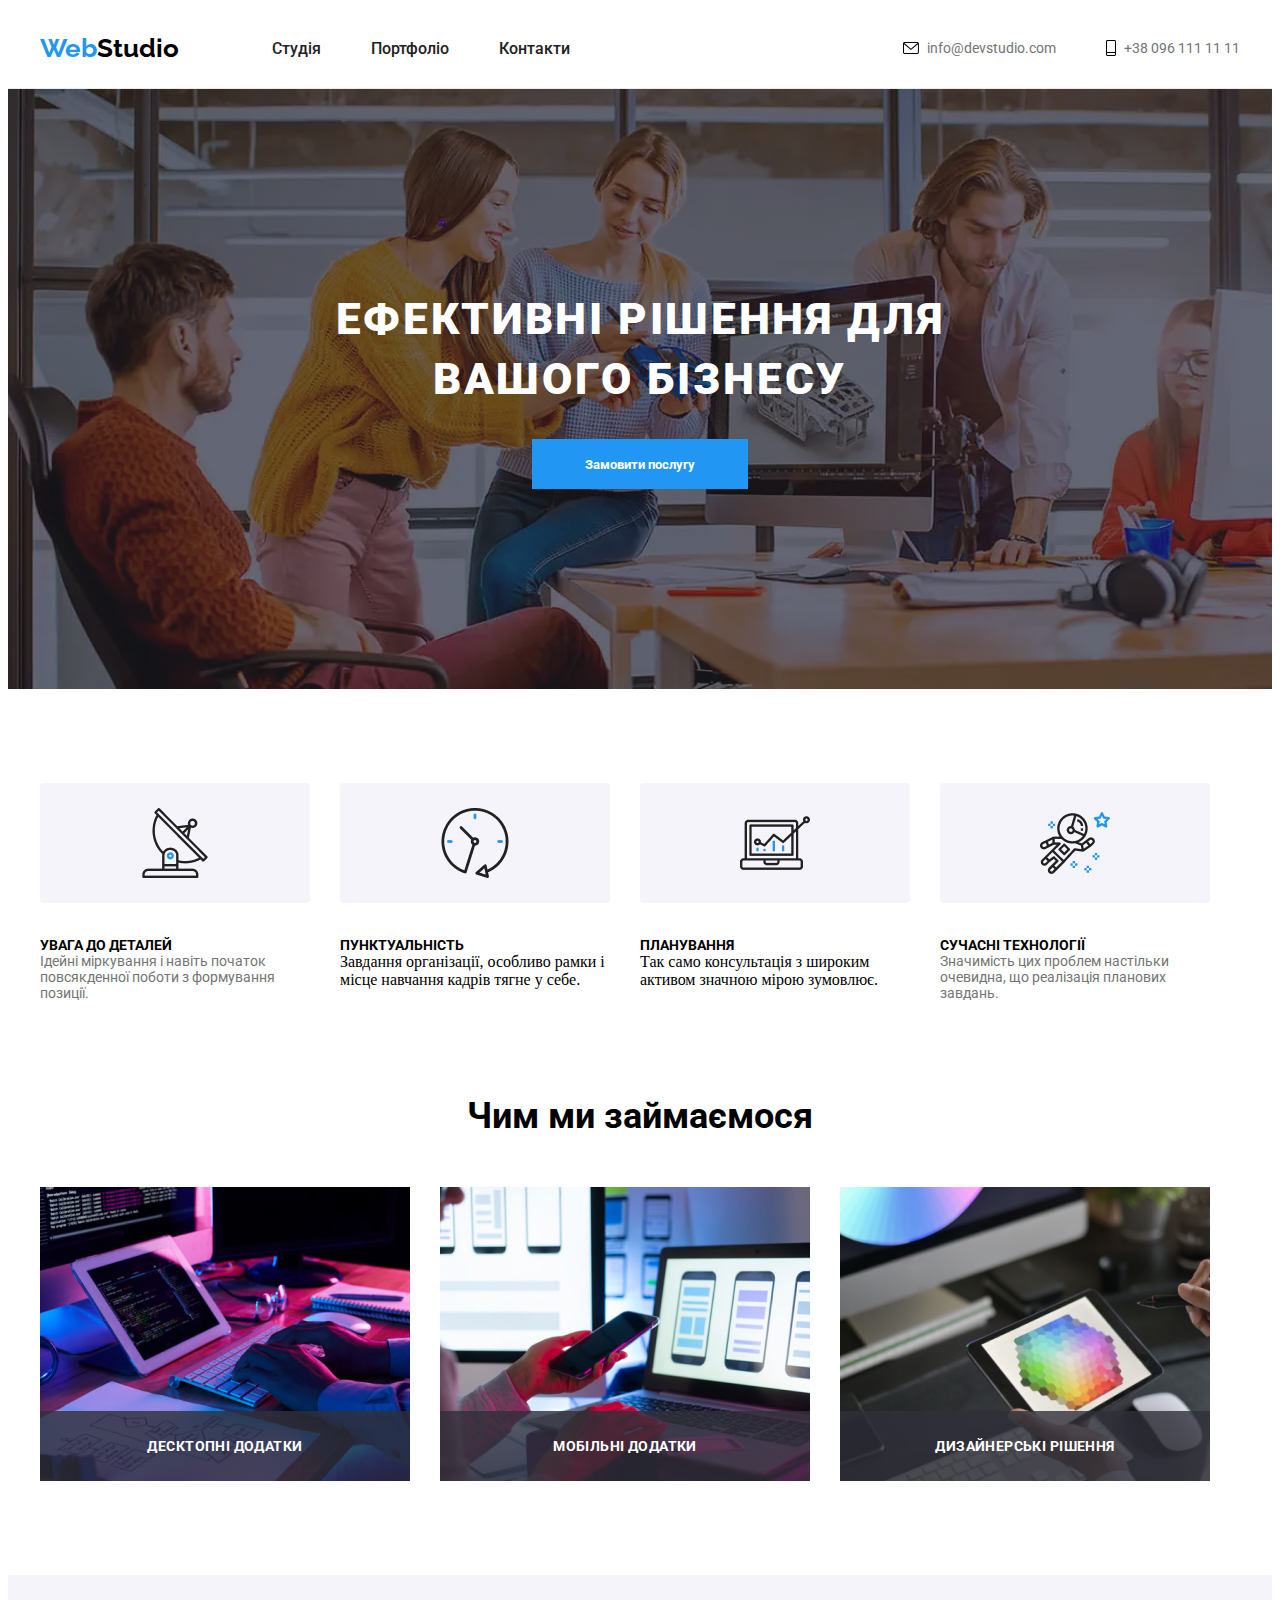
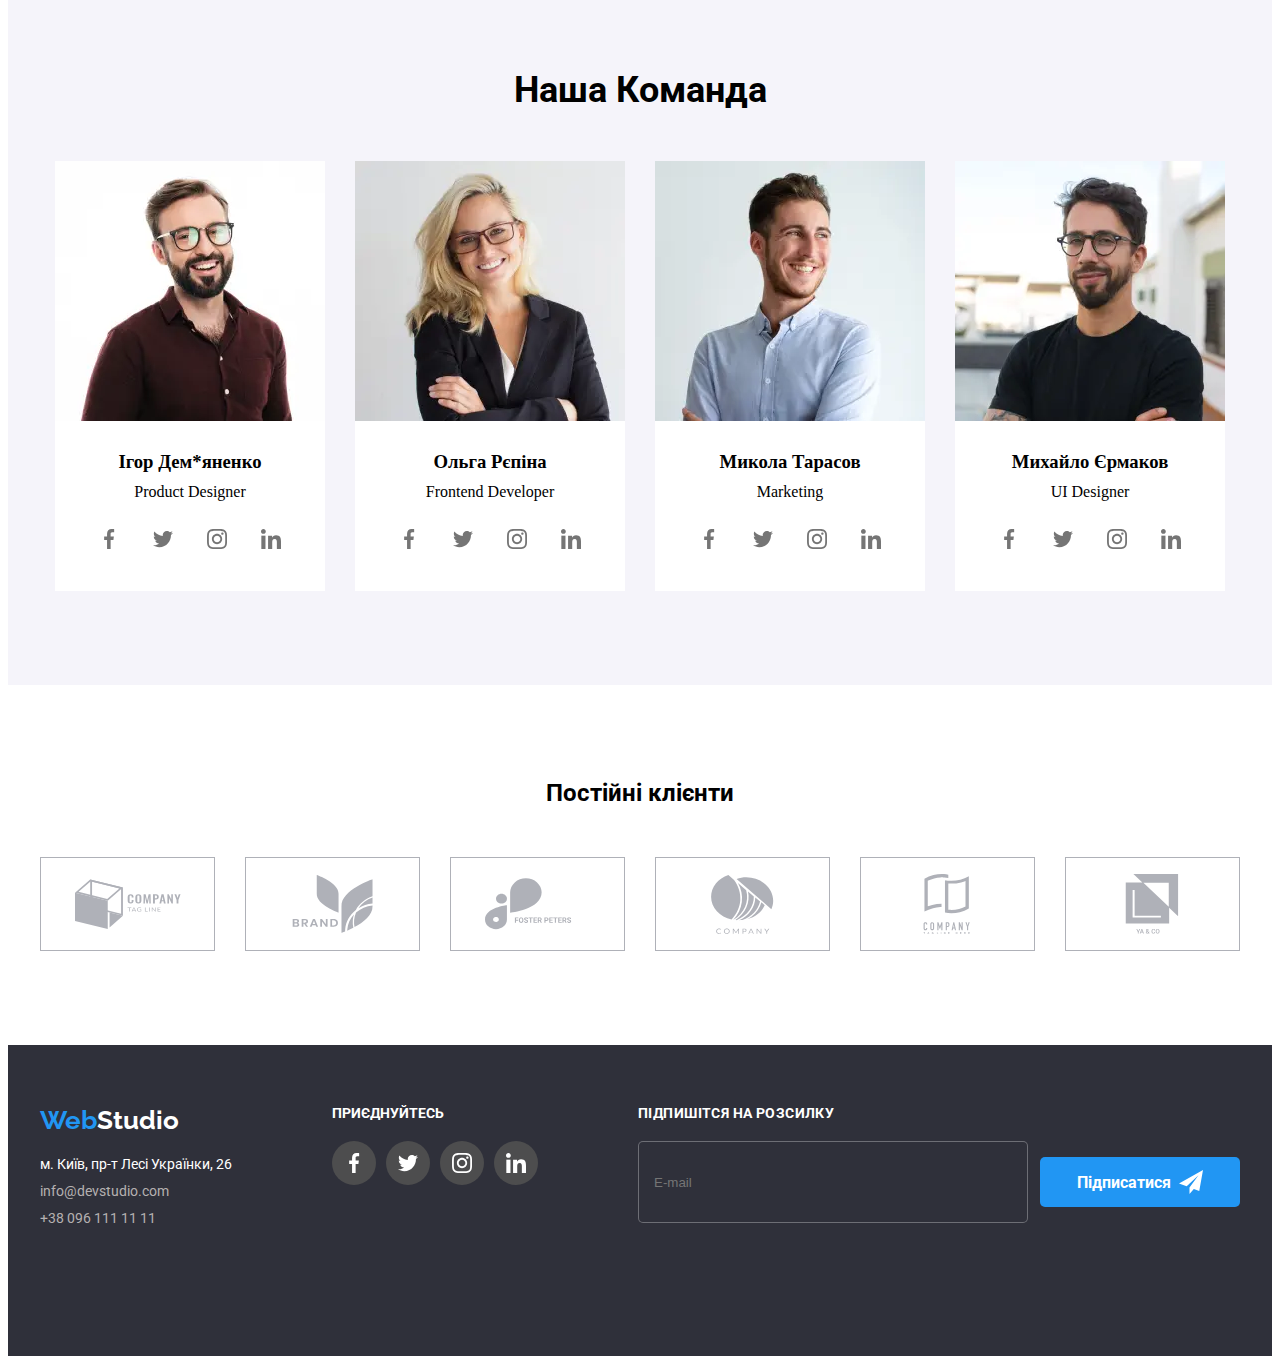
<file: index.html>
<!DOCTYPE html>
<html lang="en">
<head>
    <meta charset="UTF-8">
    <meta name="viewport" content="width=device-width, initial-scale=1.0">
    <title>WebStudio</title>
    <link rel="stylesheet" href=" https://cdnjs.cloudflare.com/ajax/libs/modern-normalize/2.0.0/modern-normalize.min.css " integrity="sha512-4xo8blKMVCiXpTaLzQSLSw3KFOVPWhm/TRtuPVc4WG6kUgjH6J03IBuG7JZPkcWMxJ5huwaBpOpnwYElP/m6wg ==" crossorigin="anonymous" referrerpolicy="no-referrer" />
    <link rel="preconnect" href="https://fonts.googleapis.com">
    <link rel="preconnect" href="https://fonts.gstatic.com" crossorigin>
    <link href="https://fonts.googleapis.com/css2?family=Roboto:wght@400;500&display=swap" rel="stylesheet">
    <link href="https://fonts.googleapis.com/css2?family=Raleway:ital,wght@0,100..900;1,100..900&display=swap" rel="stylesheet">
    <link href="https://fonts.googleapis.com/css2?family=Lato:ital,wght@0,400;0,700;1,300&family=Open+Sans&family=Roboto:wght@400;700&family=Rubik+Bubbles&display=swap" rel="stylesheet">
    <link rel="stylesheet" href="./css/main.min.css">
</head>
<body>
    <header class="header">
        <div class="container header-container">
            <a href="" class="header-logo">Web<span class="header-logo-span">Studio</span></a>
            <nav class="nav">
                <ul class="nav-list">
                    <li class="nav-list-item"><a href="" class="nav-list-link">Студія</a></li>
                    <li class="nav-list-item"><a href="./portfolio.html" class="nav-list-link">Портфоліо</a></li>
                    <li class="nav-list-item"><a href="" class="nav-list-link">Контакти</a></li>
                </ul>
            </nav>
            <ul class="contact-list">
                <li class="contact-list-item"><a href="" class="contact-list-link"><svg width="16" height="12">
                    <use href="./symbol-defs.svg#icon-envelope"></use>
                </svg> info@devstudio.com</a></li>
                <li class="contact-list-item"><a href="" class="contact-list-link"><svg width="10" height="16">
                    <use href="./symbol-defs.svg#icon-tel"></use>
                </svg> +38 096 111 11 11</a></li>
            </ul>
            <button class="mob-menu-open-btn" type="button">
                <svg width="40" height="40">
                    <use href="./symbol-defs.svg#icon-mob-menu"></use>
                </svg>
            </button>
        </div>
        <div class="mob-menu is-hidden">
            <div class="mob-menu-container">
                <div class="mob-menu-top">
                    <button class="mob-menu-close-btn">
                        <svg class="mob-menu-close-icon" width="18" height="18">
                            <use href="./symbol-defs.svg#icon-mob-menu-close"></use>
                        </svg>
                    </button>
                    <nav class="mob-menu-nav">
                        <ul class="mob-menu-nav-list">
                            <li class="mob-menu-nav-list-item">
                                <a class="mob-menu-nav-list-link" href="">Студія</a>
                            </li>
                            <li class="mob-menu-nav-list-item">
                                <a class="mob-menu-nav-list-link" href="">Портфоліо</a>
                            </li>
                            <li class="mob-menu-nav-list-item">
                                <a class="mob-menu-nav-list-link" href="">Контакти</a>
                            </li>
                        </ul>
                    </nav>
                    <div class="mob-menu-bottom">
                        <ul class="mob-menu-contact-list">
                            <li class="mob-menu-contact-list-item">
                                <a class="mob-menu-contact-list-link-tel" href="">+38 096 111 11 11</a>
                            </li>
                            <li class="mob-menu-contact-list-item">
                                <a class="mob-menu-contact-list-link-mail" href="">info@devstudio.com</a>
                            </li>
                        </ul>
                        <ul class="mob-menu-social-list">
                            <li class="mob-menu-social-list-item">
                                <a class="mob-menu-social-list-link" href="">Instagram</a>
                            </li>
                            <li class="mob-menu-social-list-item">
                                <a class="mob-menu-social-list-link" href="">Twitter</a>
                            </li>
                            <li class="mob-menu-social-list-item">
                                <a class="mob-menu-social-list-link" href="">Facebook</a>
                            </li>
                            <li class="mob-menu-social-list-item">
                                <a class="mob-menu-social-list-link" href="">Linkedin</a>
                            </li>
                        </ul>
                    </div>
                </div>
            </div>
        </div>
    </header>
    <section class="hero">
        <div class="container">
            <h1 class="hero-title">Ефективні рішення для вашого бізнесу</h1>
            <button class="hero-btn" data-modal-open>Замовити послугу</button>
        </div>
    </section>
    <section class="features">
        <div class="container">
            <ul class="features-list">
                <li class="features-list-item">
                    <h3 class="features-list-title">УВАГА ДО ДЕТАЛЕЙ</h3>
                    <p class="features-list-text">Ідейні міркування і навіть початок
                        повсякденної поботи з формування
                        позиції.
                    </p>
                </li>
                <li class="features-list-item">
                    <h3 class="features-list-title">ПУНКТУАЛЬНІСТЬ</h3>
                    <p>Завдання організації, особливо рамки 
                        і місце навчання кадрів тягне у себе.
                    </p>
                </li>
                <li class="features-list-item">
                    <h3 class="features-list-title">ПЛАНУВАННЯ</h3>
                    <p>Так само консультація з широким 
                        активом значною мірою зумовлює.
                    </p>
                </li>
                <li class="features-list-item">
                    <h3 class="features-list-title">СУЧАСНІ ТЕХНОЛОГІЇ</h3>
                    <p class="features-list-text">
                        Значимість цих проблем настільки
                        очевидна, що реалізація планових завдань.
                    </p>
                </li>
            </ul>
        </div>
    </section>
    <section class="work">
        <div class="container">
            <h2 class="work-title">Чим ми займаємося</h2>
            <ul class="work-list">
                <li class="work-list-item">
                    <div class="work-list-img-wrap">
                        <img src="./images/box 1.jpg" alt="">
                        <p class="work-list-text">Десктопні додатки</p>
                    </div>
                </li>
                <li class="work-list-item">
                    <div class="work-list-img-wrap">
                        <img src="./images/box 2.png" alt="">
                        <p class="work-list-text">Мобільні додатки</p>
                    </div>
                </li>
                <li class="work-list-item">
                    <div class="work-list-img-wrap">
                        <img src="./images/box 3.png" alt="">
                        <p class="work-list-text">Дизайнерські рішення</p>
                    </div>
                </li>
            </ul>
        </div>
    </section>
    <section class="team"> 
        <div class="container">
            <h2 class="team-title">Наша Команда</h2>
            <ul class="team-list">
                <li class="team-list-item">
                    <picture>
                        <source
                        media="(min-width:1200px)"
                        srcset="./images/ihor_1x-desc.webp 1x,  ./images/ihor_2x-desc.webp 2x"
                        type="image/webp"
                        >
                        <source
                        media="(min-width:1200px)"
                        srcset="./images/ihor-1x-desc.jpg 1x, ./images/ihor-2x-desc.jpg 2x"
                        type="image/jpeg"
                        >
                        <source
                        media="(min-width:768px)"
                        srcset="./images/ihor_1x-tab.webp 1x, ./images/ihor_2x-tab.webp 2x"
                        type="image/webp"
                        >
                        <source
                        media="(min-width:768px)"
                        srcset="./images/ihor_1x-tab.jpg 1x, ./images/ihor_2x-tab.jpg 2x"
                        type="image/jpeg"
                      >
                      <source
                      media="(max-width:767px)"
                      srcset="./images/ihor_1x-mob.webp 1x, ./images/ihor_2x-mob.webp 2x"
                      type="image/webp"
                     >
                     <source
                     media="(max-width:767px)"
                     srcset="./images/ihor_1x-mob.jpg 1x, ./images/ihor_2x-mob.jpg 2x"
                     type="image/jpeg"
                     >
                     <img src="./images/Igor.jpg" alt="Igor">
                    </picture>
                    <h3 class="team-list-title">Ігор Дем*яненко</h3>
                    <p class="team-list-text">Product Designer</p>
                    <ul class="social-list">
                        <li class="social-list-item">
                            <a class="social-list-link" href="">
                                <svg class="social-list-icon" width="20" height="20">
                                    <use href="./symbol-defs.svg#icon-facebook"></use>
                                </svg>
                            </a>
                        </li>
                        <li class="social-list-item">
                            <a class="social-list-link" href="">
                                <svg class="social-list-icon" width="20" height="20">
                                    <use href="./symbol-defs.svg#icon-twitter"></use>
                                </svg>
                            </a>
                        </li>
                        <li class="social-list-item">
                            <a class="social-list-link" href="">
                                <svg class="social-list-icon" width="20" height="20">
                                    <use href="./symbol-defs.svg#icon-instagram"></use>
                                </svg>
                            </a>
                        </li>
                        <li class="social-list-item">
                            <a class="social-list-link" href="">
                                <svg class="social-list-icon" width="20" height="20">
                                    <use href="./symbol-defs.svg#icon-linkedin"></use>
                                </svg>
                            </a>
                        </li>
                    </ul>
                </li>
                <li class="team-list-item">
                    <picture>
                        <source
                        media="(min-width:1200px)"
                        srcset="./images/olga-1x-desc.webp 1x,  ./images/olga-2x-desc.webp 2x"
                        type="image/webp"
                        >
                        <source
                        media="(min-width:1200px)"
                        srcset="./images/olga-1x-desc.jpg 1x, ./images/olga-2x-desc.jpg 2x"
                        type="image/jpeg"
                        >
                        <source
                        media="(min-width:768px)"
                        srcset="./images/olga-1x-tab.webp 1x, ./images/olga-2x-tab.webp 2x"
                        type="image/webp"
                        >
                        <source
                        media="(min-width:768px)"
                        srcset="./images/olga-1x-tab.jpg 1x, ./images/olga-2x-tab.jpg 2x"
                        type="image/jpeg"
                      >
                      <source
                      media="(max-width:767px)"
                      srcset="./images/olga-1x-mob.webp 1x, ./images/olga-2x-mob.webp 2x"
                      type="image/webp"
                     >
                     <source
                     media="(max-width:767px)"
                     srcset="./images/olga-1x-mob.jpg 1x, ./images/olga-2x-mob.jpg 2x"
                     type="image/jpeg"
                     >
                    <img src="./images/Olga.jpg" alt="Olga">
                    <h3 class="team-list-title">Ольга Рєпіна</h3>
                    <p class="team-list-text">Frontend Developer</p>
                    <ul class="social-list">
                        <li class="social-list-item">
                            <a class="social-list-link" href="">
                                <svg class="social-list-icon" width="20" height="20">
                                    <use href="./symbol-defs.svg#icon-facebook"></use>
                                </svg>
                            </a>
                        </li>
                        <li class="social-list-item">
                            <a class="social-list-link" href="">
                                <svg class="social-list-icon" width="20" height="20">
                                    <use href="./symbol-defs.svg#icon-twitter"></use>
                                </svg>
                            </a>
                        </li>
                        <li class="social-list-item">
                            <a class="social-list-link" href="">
                                <svg class="social-list-icon" width="20" height="20">
                                    <use href="./symbol-defs.svg#icon-instagram"></use>
                                </svg>
                            </a>
                        </li>
                        <li class="social-list-item">
                            <a class="social-list-link" href="">
                                <svg class="social-list-icon" width="20" height="20">
                                    <use href="./symbol-defs.svg#icon-linkedin"></use>
                                </svg>
                            </a>
                        </li>
                    </ul>
                </li>
                <li class="team-list-item">
                    <picture>
                        <source
                        media="(min-width:1200px)"
                        srcset="./images/mykola-1x-desc.webp 1x,  ./images/mykola-2x-desc.webp 2x"
                        type="image/webp"
                        >
                        <source
                        media="(min-width:1200px)"
                        srcset="./images/mykola-1x-desc.jpg 1x, ./images/mykola-2x-desc.jpg 2x"
                        type="image/jpeg"
                        >
                        <source
                        media="(min-width:768px)"
                        srcset="./images/mykola-1x-tab.webp 1x, ./images/mykola-2x-tab.webp 2x"
                        type="image/webp"
                        >
                        <source
                        media="(min-width:768px)"
                        srcset="./images/mykola-1x-tab.jpg 1x, ./images/mykola-2x-tab.jpg 2x"
                        type="image/jpeg"
                      >
                      <source
                      media="(max-width:767px)"
                      srcset="./images/mykola-1x-mob.webp 1x, ./images/mykola-2x-mob.webp 2x"
                      type="image/webp"
                     >
                     <source
                     media="(max-width:767px)"
                     srcset="./images/mykola-1x-mob.jpg 1x, ./images/mykola-2x-mob.jpg 2x"
                     type="image/jpeg"
                     >
                    <img src="./images/Mykola.jpg" alt="Mykola">
                    <h3 class="team-list-title">Микола Тарасов</h3>
                    <p class="team-list-text">Marketing</p>
                    <ul class="social-list">
                        <li class="social-list-item">
                            <a class="social-list-link" href="">
                                <svg class="social-list-icon" width="20" height="20">
                                    <use href="./symbol-defs.svg#icon-facebook"></use>
                                </svg>
                            </a>
                        </li>
                        <li class="social-list-item">
                            <a class="social-list-link" href="">
                                <svg class="social-list-icon" width="20" height="20">
                                    <use href="./symbol-defs.svg#icon-twitter"></use>
                                </svg>
                            </a>
                        </li>
                        <li class="social-list-item">
                            <a class="social-list-link" href="">
                                <svg class="social-list-icon" width="20" height="20">
                                    <use href="./symbol-defs.svg#icon-instagram"></use>
                                </svg>
                            </a>
                        </li>
                        <li class="social-list-item">
                            <a class="social-list-link" href="">
                                <svg class="social-list-icon" width="20" height="20">
                                    <use href="./symbol-defs.svg#icon-linkedin"></use>
                                </svg>
                            </a>
                        </li>
                    </ul>
                </li>
                <li class="team-list-item">
                    <picture>
                        <source
                        media="(min-width:1200px)"
                        srcset="./images/myhaylo-1x-desc.webp 1x,  ./images/myhaylo-2x-desc.webp 2x"
                        type="image/webp"
                        >
                        <source
                        media="(min-width:1200px)"
                        srcset="./images/myhaylo-1x-desc.jpg 1x, ./images/myhaylo-2x-desc.jpg 2x"
                        type="image/jpeg"
                        >
                        <source
                        media="(min-width:768px)"
                        srcset="./images/myhaylo-1x-tab.webp 1x, ./images/myhaylo-2x-tab.webp 2x"
                        type="image/webp"
                        >
                        <source
                        media="(min-width:768px)"
                        srcset="./images/myhaylo-1x-tab.jpg 1x, ./images/myhaylo-2x-tab.jpg 2x"
                        type="image/jpeg"
                      >
                      <source
                      media="(max-width:767px)"
                      srcset="./images/myhaylo-1x-mob.webp 1x, ./images/myhaylo-2x-mob.webp 2x"
                      type="image/webp"
                     >
                     <source
                     media="(max-width:767px)"
                     srcset="./images/myhaylo-1x-mob.jpg 1x, ./images/myhaylo-2x-mob.jpg 2x"
                     type="image/jpeg"
                     >
                    <img src="./images/Myhaylo.jpg" alt="Myhaylo">
                    <h3 class="team-list-title">Михайло Єрмаков</h3>
                    <p class="team-list-text">UI Designer</p>
                    <ul class="social-list">
                        <li class="social-list-item">
                            <a class="social-list-link" href="">
                                <svg class="social-list-icon" width="20" height="20">
                                    <use href="./symbol-defs.svg#icon-facebook"></use>
                                </svg>
                            </a>
                        </li>
                        <li class="social-list-item">
                            <a class="social-list-link" href="">
                                <svg class="social-list-icon" width="20" height="20">
                                    <use href="./symbol-defs.svg#icon-twitter"></use>
                                </svg>
                            </a>
                        </li>
                        <li class="social-list-item">
                            <a class="social-list-link" href="">
                                <svg class="social-list-icon" width="20" height="20">
                                    <use href="./symbol-defs.svg#icon-instagram"></use>
                                </svg>
                            </a>
                        </li>
                        <li class="social-list-item">
                            <a class="social-list-link" href="">
                                <svg class="social-list-icon" width="20" height="20">
                                    <use href="./symbol-defs.svg#icon-linkedin"></use>
                                </svg>
                            </a>
                        </li>
                    </ul>
                </li>
            </ul>
        </div>
    </section>
    <section class="clients">
        <div class="container">
            <h2 class="clients-title">Постійні клієнти</h2>
            <ul class="clients-list">
                <li class="clients-list-item">
                    <a class="clients-list-link" href="">
                        <svg class="clients-list-icon" width="106" height="60">
                            <use href="./symbol-defs.svg#icon-group"></use>
                        </svg>
                    </a>
                </li>
                <li class="clients-list-item">
                    <a class="clients-list-link" href="">
                        <svg class="clients-list-icon" width="106" height="60">
                            <use href="./symbol-defs.svg#icon-group-1"></use>
                        </svg>
                    </a>
                </li>
                <li class="clients-list-item">
                    <a class="clients-list-link" href="">
                        <svg class="clients-list-icon" width="106" height="60">
                            <use href="./symbol-defs.svg#icon-group-2"></use>
                        </svg>
                    </a>
                </li>
                <li class="clients-list-item">
                    <a class="clients-list-link" href="">
                        <svg class="clients-list-icon" width="106" height="60">
                            <use href="./symbol-defs.svg#icon-group-3"></use>
                        </svg>
                    </a>
                </li>
                <li class="clients-list-item">
                    <a class="clients-list-link" href="">
                        <svg class="clients-list-icon" width="106" height="60">
                            <use href="./symbol-defs.svg#icon-group-4"></use>
                        </svg>
                    </a>
                </li>
                <li class="clients-list-item">
                    <a class="clients-list-link" href="">
                        <svg class="clients-list-icon" width="106" height="60">
                            <use href="./symbol-defs.svg#icon-group-5"></use>
                        </svg>
                    </a>
                </li>
            </ul>
        </div>
    </section>
    <footer class="footer">
        <div class="container footer-container">
            <div class="address-container">
                <a href="" class="footer-logo">Web<span class="footer-logo-span">Studio</span></a>
                <address class="address">
                <ul class="address-list">
                <li class="address-list-item"><a href="" class="address-list-link location-link">м. Київ, пр-т Лесі Українки, 26</a></li>
                <li class="address-list-item"><a href="" class="address-list-link">info@devstudio.com</a></li>
                <li class="address-list-item"><a href="" class="address-list-link">+38 096 111 11 11</a></li>
                </ul>
                </address>
            </div>
            <div class="social-container">
                <p class="social-title">Приєднуйтесь</p>
                <ul class="social-list footer-social-list">
                    <li class="social-list-item">
                        <a class="social-list-link footer-social-link" href="">
                            <svg class="social-list-icon" width="20" height="20">
                                <use href="./symbol-defs.svg#icon-facebook"></use>
                            </svg>
                        </a>
                    </li>
                    <li class="social-list-item">
                        <a class="social-list-link footer-social-link" href="">
                            <svg class="social-list-icon" width="20" height="20">
                                <use href="./symbol-defs.svg#icon-twitter"></use>
                            </svg>
                        </a>
                    </li>
                    <li class="social-list-item">
                        <a class="social-list-link footer-social-link" href="">
                            <svg class="social-list-icon" width="20" height="20">
                                <use href="./symbol-defs.svg#icon-instagram"></use>
                            </svg>
                        </a>
                    </li>
                    <li class="social-list-item">
                        <a class="social-list-link footer-social-link" href="">
                            <svg class="social-list-icon" width="20" height="20">
                                <use href="./symbol-defs.svg#icon-linkedin"></use>
                            </svg>
                        </a>
                    </li>
                </ul>
            </div>
            <div class="form-container">
                <p class="footer-form-title">Підпишітся на розсилку</p>
                <form class="footer-form" action="">
                    <input class="footer-form-input" name="E-mail" id="" placeholder="E-mail"></input>
                    <button class="footer-form-btn" type="button">Підписатися
                        <svg class="footer-form-icon" width="24" height="24">
                            <use href="./symbol-defs.svg#icon-send"></use>
                        </svg>
                    </button>
                </form>
            </div>
        </div>
    </footer>
    <div class="backdrop is-hidden" data-modal>
        <div class="modal">
            <button class="close-btn" data-modal-close>
                <svg class="modal-close-icon" width="11" height="11">
                    <use href="./symbol-defs.svg#icon-close-modal"></use>
                </svg>
            </button>
            <h2 class="modal-title">Залиште нам свої дані, ми вам передзвонимо</h2>
            <form class="form-modal" action="">
                <label class="form-modal-label" for="">
                    <p class="label-title">Ім’я</p>
                    <span class="label-span">
                        <input class="label-input" type="text">
                        <svg class="label-icon" width="18" height="18">
                            <use href="./symbol-defs.svg#icon-modal-contact"></use>
                        </svg>
                    </span>
                </label>
                <label class="form-modal-label" for="">
                    <p class="label-title">Телефон</p>
                    <span class="label-span">
                        <input class="label-input" type="text">
                        <svg class="label-icon" width="18" height="18">
                            <use href="./symbol-defs.svg#icon-modal-phone"></use>
                        </svg>
                    </span>
                </label>
                <label class="form-modal-label" for="">
                    <p class="label-title">Пошта</p>
                    <span class="label-span">
                        <input class="label-input" type="text">
                        <svg class="label-icon" width="18" height="18">
                            <use href="./symbol-defs.svg#icon-modal-mail"></use>
                        </svg>
                    </span>
                </label>
                <label class="form-modal-label comment-label" for="">
                    <p class="label-title">Коментар</p>
                    <textarea class="label-textarea" name="" id="">Введіть текст</textarea>
                </label>
            </form>
            <div class="checkbox">
                <input type="checkbox">
                <p class="checkbox-text">Погоджуюся з розсилкою та приймаю <a class="checkbox-span" href="">Умови договору</a></p>
            </div>
            <button class="btn">Відправити</button>
        </div>
    </div>
    <script src="./modal.js"></script>
    <script src="./menu.js"></script>
</body>
</html>
</file>
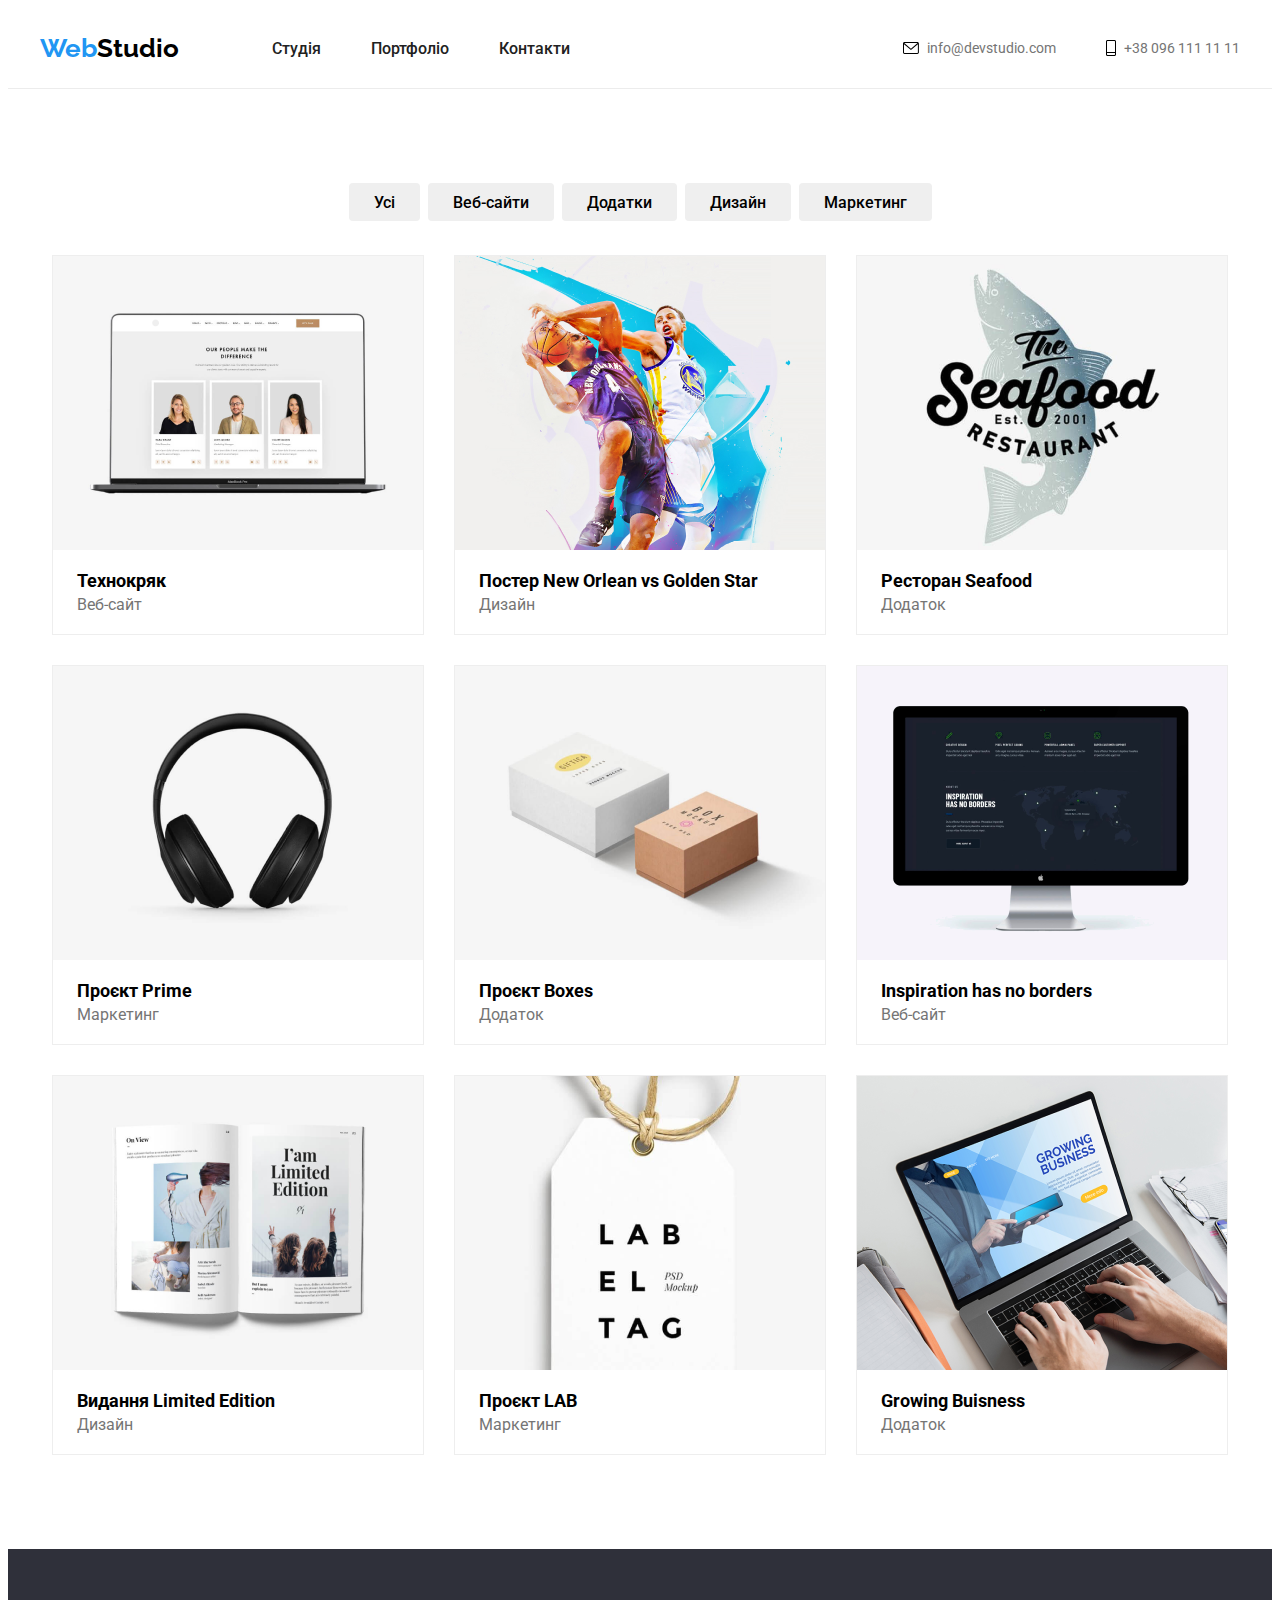
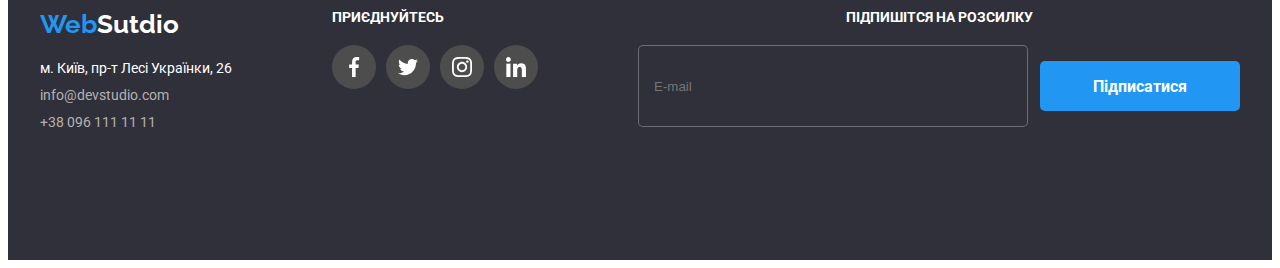
<file: portfolio.html>
<!DOCTYPE html>
<html lang="en">
<head>
    <meta charset="UTF-8">
    <meta name="viewport" content="width=device-width, initial-scale=1.0">
    <title>Portfolio - WebStudio</title>
    <link rel="preconnect" href="https://fonts.googleapis.com">
    <link rel="preconnect" href="https://fonts.gstatic.com" crossorigin>
    <link href="https://fonts.googleapis.com/css2?family=Roboto:wght@400;500&display=swap" rel="stylesheet">
    <link href="https://fonts.googleapis.com/css2?family=Raleway:ital,wght@0,100..900;1,100..900&display=swap" rel="stylesheet">
    <link href="https://fonts.googleapis.com/css2?family=Lato:ital,wght@0,400;0,700;1,300&family=Open+Sans&family=Roboto:wght@400;700&family=Rubik+Bubbles&display=swap" rel="stylesheet">
    <link rel="stylesheet" href=" https://cdnjs.cloudflare.com/ajax/libs/modern-normalize/2.0.0/modern-normalize.min.css " integrity="sha512-4xo8blKMVCiXpTaLzQSLSw3KFOVPWhm/TRtuPVc4WG6kUgjH6J03IBuG7JZPkcWMxJ5huwaBpOpnwYElP/m6wg ==" crossorigin="anonymous" referrerpolicy="no-referrer" />
    <link rel="stylesheet" href="./css/main.min.css">
</head>
<body>
    <body>
        <header class="header">
            <div class="container header-container">
                <a href="./index.html" class="header-logo">Web<span class="header-logo-span">Studio</span></a>
                <nav class="nav">
                    <ul class="nav-list">
                        <li class="nav-list-item"><a href="./index.html" class="nav-list-link">Студія</a></li>
                        <li class="nav-list-item"><a href="./portfolio.html" class="nav-list-link">Портфоліо</a></li>
                        <li class="nav-list-item"><a href="" class="nav-list-link">Контакти</a></li>
                    </ul>
                </nav>
                <ul class="contact-list">
                    <li class="contact-list-item"><a href="" class="contact-list-link"><svg width="16" height="12">
                        <use href="./symbol-defs.svg#icon-envelope"></use>
                    </svg> info@devstudio.com</a></li>
                    <li class="contact-list-item"><a href="" class="contact-list-link"><svg width="10" height="16">
                        <use href="./symbol-defs.svg#icon-tel"></use>
                    </svg> +38 096 111 11 11</a></li>
                </ul>
            </div>
        </header>
    <main>
        <section class="portfolio">
            <div class="container">
                <ul class="filter-list">
                    <li class="filter-list-item"><button class="filter-list-btn">Усі</button></li>
                    <li class="filter-list-item"><button class="filter-list-btn">Веб-сайти</button></li>
                    <li class="filter-list-item"><button class="filter-list-btn">Додатки</button></li>
                    <li class="filter-list-item"><button class="filter-list-btn">Дизайн</button></li>
                    <li class="filter-list-item"><button class="filter-list-btn">Маркетинг</button></li>
                </ul>
                <ul class="portfolio-list">
                    <li class="portfolio-list-item">
                        <a class="portfolio-list-link" href="">
                            <div class="portfolio-overlay">
                                <img src="images/img.png" alt="">
                                <p class="portfolio-overlay-text">Ресурс пропонує комплексні пропозиції з різним рівнем функціоналу та сервісів. Все це дозволить відвідувачу отримати вичерпні відомості про компанію чи приватну особу.</p>
                             </div>
                             <div class="portfolio-list-text-wrap">
                                <h3 class="portfolio-list-title">Технокряк</h3>
                                <p class="portfolio-list-text">Веб-сайт</p>
                             </div>
                        </a>
                    </li>
                    <li class="portfolio-list-item">
                       <a class="portfolio-list-link" href="">
                        <div class="portfolio-overlay">
                            <img src="./images/img (1).png" alt="">
                            <p class="portfolio-overlay-text">Ресурс пропонує комплексні пропозиції з різним рівнем функціоналу та сервісів. Все це дозволить відвідувачу отримати вичерпні відомості про компанію чи приватну особу.</p>
                        </div>
                       <div class="portfolio-list-text-wrap">
                            <h3 class="portfolio-list-title">Постер New Orlean vs Golden Star</h3>
                            <p class="portfolio-list-text">Дизайн</p>
                       </div>
                       </a>
                    </li>
                    <li class="portfolio-list-item">
                        <a class="portfolio-list-link" href="">
                            <div class="portfolio-overlay">
                                <img src="./images/img (2).png" alt="">
                                <p class="portfolio-overlay-text">Ресурс пропонує комплексні пропозиції з різним рівнем функціоналу та сервісів. Все це дозволить відвідувачу отримати вичерпні відомості про компанію чи приватну особу.</p>
                            </div>
                            <div class="portfolio-list-text-wrap">
                                <h3 class="portfolio-list-title">Ресторан Seafood</h3>
                                <p class="portfolio-list-text">Додаток</p>
                            </div>
                        </a>    
                    </li>
                    <li class="portfolio-list-item">
                        <a class="portfolio-list-link" href="">
                            <div class="portfolio-overlay">
                                <img src="./images/img (3).png" alt="">
                                <p class="portfolio-overlay-text">Ресурс пропонує комплексні пропозиції з різним рівнем функціоналу та сервісів. Все це дозволить відвідувачу отримати вичерпні відомості про компанію чи приватну особу.</p>
                            </div>
                            <div class="portfolio-list-text-wrap">
                                <h3 class="portfolio-list-title">Проєкт Prime</h3>
                                <p class="portfolio-list-text">Маркетинг</p>
                            </div>
                        </a>
                    </li>
                    <li class="portfolio-list-item">
                        <a class="portfolio-list-link" href="">
                            <div class="portfolio-overlay">
                                <img src="./images/img (4).png" alt="">
                                <p class="portfolio-overlay-text">Ресурс пропонує комплексні пропозиції з різним рівнем функціоналу та сервісів. Все це дозволить відвідувачу отримати вичерпні відомості про компанію чи приватну особу.</p>
                            </div>
                            <div class="portfolio-list-text-wrap">
                                <h3 class="portfolio-list-title">Проєкт Boxes</h3>
                                <p class="portfolio-list-text">Додаток</p>
                            </div>
                        </a>
                    </li>
                    <li class="portfolio-list-item">
                        <a class="portfolio-list-link" href="">
                            <div class="portfolio-overlay">
                                <img src="./images/img (5).png" alt="">
                                <p class="portfolio-overlay-text">Ресурс пропонує комплексні пропозиції з різним рівнем функціоналу та сервісів. Все це дозволить відвідувачу отримати вичерпні відомості про компанію чи приватну особу.</p>
                            </div>
                            <div class="portfolio-list-text-wrap">
                                <h3 class="portfolio-list-title">Inspiration has no borders</h3>
                                <p class="portfolio-list-text">Веб-сайт</p>
                            </div>
                        </a>
                    </li>
                    <li class="portfolio-list-item">
                        <a class="portfolio-list-link" href="">
                            <div class="portfolio-overlay">
                                <img src="./images/img (6).png" alt="">
                                <p class="portfolio-overlay-text">Ресурс пропонує комплексні пропозиції з різним рівнем функціоналу та сервісів. Все це дозволить відвідувачу отримати вичерпні відомості про компанію чи приватну особу.</p>
                            </div>
                            <div class="portfolio-list-text-wrap">
                                <h3 class="portfolio-list-title">Видання Limited Edition</h3>
                                <p class="portfolio-list-text">Дизайн</p>
                            </div>
                        </a>
                    </li>
                    <li class="portfolio-list-item">
                        <a class="portfolio-list-link" href="">
                            <div class="portfolio-overlay">
                                <img src="./images/img (7).png" alt="">
                                <p class="portfolio-overlay-text">Ресурс пропонує комплексні пропозиції з різним рівнем функціоналу та сервісів. Все це дозволить відвідувачу отримати вичерпні відомості про компанію чи приватну особу.</p>
                            </div>
                            <div class="portfolio-list-text-wrap">
                                <h3 class="portfolio-list-title">Проєкт LAB</h3>
                                <p class="portfolio-list-text">Маркетинг</p>
                            </div>
                        </a>
                    </li>
                    <li class="portfolio-list-item">
                        <a class="portfolio-list-link" href="">
                            <div class="portfolio-overlay">
                                <img src="./images/img (8).png" alt="">
                                <p class="portfolio-overlay-text">Ресурс пропонує комплексні пропозиції з різним рівнем функціоналу та сервісів. Все це дозволить відвідувачу отримати вичерпні відомості про компанію чи приватну особу.</p>
                            </div>
                            <div class="portfolio-list-text-wrap">
                                <h3 class="portfolio-list-title">Growing Buisness</h3>
                                <p class="portfolio-list-text">Додаток</p>
                            </div>
                        </a>
                    </li>
                </ul>
            </div>
        </section>
    </main>
    <footer class="footer">
        <div class="container footer-container">
            <div class="address-container">
                <a href="" class="footer-logo">Web<span class="footer-logo-span">Sutdio</span></a>
                <address class="address">
                <ul class="address-list">
                <li class="address-list-item"><a href="" class="address-list-link location-link">м. Київ, пр-т Лесі Українки, 26</a></li>
                <li class="address-list-item"><a href="" class="address-list-link">info@devstudio.com</a></li>
                <li class="address-list-item"><a href="" class="address-list-link">+38 096 111 11 11</a></li>
                </ul>
                </address>
            </div>
            <div class="social-container">
                <p class="social-title">Приєднуйтесь</p>
                <ul class="social-list">
                    <li class="social-list-item">
                        <a class="social-list-link footer-social-link" href="">
                            <svg class="social-list-icon" width="20" height="20">
                                <use href="./symbol-defs.svg#icon-facebook"></use>
                            </svg>
                        </a>
                    </li>
                    <li class="social-list-item">
                        <a class="social-list-link footer-social-link" href="">
                            <svg class="social-list-icon" width="20" height="20">
                                <use href="./symbol-defs.svg#icon-twitter"></use>
                            </svg>
                        </a>
                    </li>
                    <li class="social-list-item">
                        <a class="social-list-link footer-social-link" href="">
                            <svg class="social-list-icon" width="20" height="20">
                                <use href="./symbol-defs.svg#icon-instagram"></use>
                            </svg>
                        </a>
                    </li>
                    <li class="social-list-item">
                        <a class="social-list-link footer-social-link" href="">
                            <svg class="social-list-icon" width="20" height="20">
                                <use href="./symbol-defs.svg#icon-linkedin"></use>
                            </svg>
                        </a>
                    </li>
                </ul>
            </div>
            <div>
                <p class="mail-title">Підпишітся на розсилку</p>
                <form class="footer-form" action="">
                    <input class="footer-form-input" name="E-mail" id="" placeholder="E-mail"></input>
                    <button class="footer-form-btn" type="button">Підписатися</button>
                </form>
            </div>
        </div>
    </footer>
</body>
</html>
</file>
<file: css/main.min.css>
ul{margin:0;list-style:none;padding:0}h1,h2,h3,h4,h5,h6,p{margin:0}a{text-decoration:none}button{border:none;cursor:pointer}address{font-style:normal}img{display:block}textarea{resize:none}.container{max-width:1200px;padding-left:15px;padding-right:15px;margin:0 auto}.address{text-align:center}@media screen and (min-width: 1199px){.address{text-align:left}}.address-container{margin-bottom:60px}.address-list-link{font-family:"Roboto",sans-serif;font-weight:400;font-size:14px;color:#b5b1b1}.address-list-item{margin-bottom:9px}.location-link{color:#fff}.container{padding-left:15px;padding-right:15px;margin:0 auto}@media screen and (min-width: 480px){.container{width:480px}}@media screen and (min-width: 767px){.container{width:768px}}@media screen and (min-width: 1199px){.container{width:1200px}}.mail-title{font-family:"Roboto",sans-serif;font-weight:700;font-size:14px;color:#fff;text-transform:uppercase;margin-bottom:20px;text-align:center}.mail-textarea{width:358px;height:50px;border:1px solid gray;border-radius:5px;background-color:#2f303a;color:#fff}.mail-btn{width:200px;height:50px;background-color:#2196f3;border-radius:5px;color:#fff;font-family:Roboto;font-size:16px;font-weight:700;text-align:center}.mob-menu{position:fixed;z-index:1;top:0;left:0;background-color:#fff;width:100vw;height:100vh;padding:48px 40px;-webkit-transform:translateX(0);transform:translateX(0);-webkit-transition:2s;transition:2s}.mob-menu-container{display:-webkit-box;display:-ms-flexbox;display:flex;-webkit-box-orient:vertical;-webkit-box-direction:normal;-ms-flex-direction:column;flex-direction:column;-webkit-box-pack:justify;-ms-flex-pack:justify;justify-content:space-between}.mob-menu-nav-list-item{padding:32px}.mob-menu-nav-list-link{font-family:Roboto;font-size:40px;font-weight:500;line-height:46.88px;letter-spacing:.02em;text-align:left;color:#212121}.mob-menu-nav-list-link:hover{color:#2196f3}.mob-menu-contact-list{margin-top:302px;margin-bottom:64px}.mob-menu-contact-list-item{margin-bottom:32px}.mob-menu-contact-list-link-tel{font-family:Roboto;font-size:34px;font-weight:500;line-height:39.84px;letter-spacing:.02em;text-align:left;color:#2196f3}.mob-menu-contact-list-link-mail{font-family:Roboto;font-size:24px;font-weight:500;line-height:28.13px;letter-spacing:.02em;text-align:left;color:#757575}.mob-menu-social-list{display:-webkit-box;display:-ms-flexbox;display:flex;gap:10px}.mob-menu-social-list-item:not(:first-child){border-left:1px solid #212121;padding-left:10px}.mob-menu-social-list-link{font-family:Roboto;font-size:18px;font-weight:500;line-height:22px;letter-spacing:.02em;text-align:left;color:#2196f3}.mob-menu-close-btn{background:rgba(0,0,0,0);color:#212121;position:absolute;top:10px;right:15px;width:40px;height:40px}.mob-menu-close-btn:hover{color:#2196f3}.mob-menu-close-icon{fill:currentColor}.is-hidden{opacity:0;pointer-events:none;visibility:hidden}.mob-menu-open-btn{display:block;margin-left:auto;background:rgba(0,0,0,0)}@media screen and (min-width: 767px){.mob-menu-open-btn{display:none}}.mob-menu.is-hidden{-webkit-transform:translateX(100%);transform:translateX(100%)}.backdrop{position:fixed;top:0;left:0;width:100%;height:100%;background-color:rgba(0,0,0,.5);opacity:1}.backdrop.is-hidden{opacity:0;pointer-events:none}.no-scroll{overflow:hidden}.modal{position:absolute;top:50%;left:50%;width:528px;min-width:400px;padding:40px;border-radius:4px;background-color:#fff;-webkit-transform:translate(-50%, -50%);transform:translate(-50%, -50%)}.modal-title{font-family:Roboto;font-size:20px;font-weight:700;line-height:23.44px;letter-spacing:.03em;text-align:center;margin-bottom:12px}.form-modal{height:342px;margin-bottom:20px}.form-modal-label{display:block;margin-bottom:10px}.label-span{position:relative}.label-icon{position:absolute;top:3px;left:12px}.label-input{width:448px;height:40px;gap:0px;border-radius:4px;border:1px solid #757575;opacity:0px}.label-title{font-family:Roboto;font-size:12px;font-weight:400;line-height:14.06px;letter-spacing:.01em;text-align:left;color:#757575;margin-bottom:4px}.label-textarea{width:448px;height:120px;border-radius:4px;border:1px solid #757575;font-family:Roboto;font-size:12px;font-weight:400;line-height:14.06px;letter-spacing:.01em;text-align:left;color:rgba(117,117,117,.5019607843);padding:12px}.checkbox{margin-bottom:30px;display:-webkit-box;display:-ms-flexbox;display:flex;gap:10px}.checkbox-text{font-family:Roboto;font-size:14px;font-weight:400;line-height:24px;letter-spacing:.03em;text-align:left}.checkbox-span{font-family:Roboto;font-size:14px;font-weight:400;line-height:24px;letter-spacing:.03em;text-align:left;-webkit-text-decoration:dashed;text-decoration:dashed}.btn{background:#2196f3;color:#fff;width:200px;height:50px;border-radius:4px;opacity:0px;font-family:Roboto;font-size:16px;font-weight:700;line-height:30px;letter-spacing:.06em;text-align:center;display:block;margin:0 auto}.modal-close-icon{fill:currentColor}.close-btn{color:#000;background:rgba(0,0,0,0);border:1px solid rgba(0,0,0,.1019607843);border-radius:50%;position:fixed;top:10px;right:10px}.social-title{font-family:"Roboto",sans-serif;font-weight:700;font-size:14px;color:#fff;text-transform:uppercase;margin-bottom:20px;text-align:center}@media screen and (min-width: 1199px){.social-title{text-align:left}}.social-list{display:-webkit-box;display:-ms-flexbox;display:flex;-webkit-box-pack:center;-ms-flex-pack:center;justify-content:center;-webkit-box-align:center;-ms-flex-align:center;align-items:center;gap:10px;padding-bottom:30px}.social-list-link{width:44px;height:44px;display:-webkit-box;display:-ms-flexbox;display:flex;-webkit-box-pack:center;-ms-flex-pack:center;justify-content:center;-webkit-box-align:center;-ms-flex-align:center;align-items:center;color:#757575}.social-list-link:hover{color:#fff;background-color:#2196f3;border-radius:50%}.social-list-icon{fill:currentColor}.social-container{margin-bottom:60px}.clients{padding:94px 0}.clients-title{text-align:center;margin-bottom:50px;font-family:"Roboto",sans-serif}.clients-list{display:-webkit-box;display:-ms-flexbox;display:flex;-ms-flex-wrap:wrap;flex-wrap:wrap;gap:30px;-webkit-box-pack:center;-ms-flex-pack:center;justify-content:center}.clients-list-item{-ms-flex-preferred-size:calc((100% - 30px)/2);flex-basis:calc((100% - 30px)/2)}@media screen and (min-width: 767px){.clients-list-item{-ms-flex-preferred-size:calc((100% - 60px)/3);flex-basis:calc((100% - 60px)/3)}}@media screen and (min-width: 1199px){.clients-list-item{-ms-flex-preferred-size:calc((100% - 150px)/6);flex-basis:calc((100% - 150px)/6)}}.clients-list-link{height:92px;border:1px solid #afb1b8;display:-webkit-box;display:-ms-flexbox;display:flex;-webkit-box-align:center;-ms-flex-align:center;align-items:center;-webkit-box-pack:center;-ms-flex-pack:center;justify-content:center;color:#afb1b8}.clients-list-link:hover{border:1px solid #2196f3;color:#2196f3}.clients-list-icon{fill:currentColor}.features{padding:94px 0}@media screen and (min-width: 767px){.features-list{display:-webkit-box;display:-ms-flexbox;display:flex;gap:30px;-ms-flex-wrap:wrap;flex-wrap:wrap}}.features-list-item{width:450px}@media screen and (min-width: 767px){.features-list-item{width:354px}}@media screen and (min-width: 1199px){.features-list-item{width:270px}}.features-list-item::before{content:"";display:inline-block;background-image:url("../images/Group 1.png");background-size:cover;width:450px;height:120px;background-repeat:no-repeat;margin-bottom:30px}@media screen and (min-width: 767px){.features-list-item::before{width:354px}}@media screen and (min-width: 1199px){.features-list-item::before{width:270px}}.features-list-item:nth-child(2)::before{content:"";display:inline-block;background-image:url("../images/Group 2.png");width:100%;height:120px;background-repeat:no-repeat;margin-bottom:30px}.features-list-item:nth-child(3)::before{content:"";display:inline-block;background-image:url("../images/Group 3.png");width:100%;height:120px;background-repeat:no-repeat;margin-bottom:30px}.features-list-item:nth-child(4)::before{content:"";display:inline-block;background-image:url("../images/Group 4.png");width:100%;height:120px;background-repeat:no-repeat;margin-bottom:30px}.features-list-title{font-family:"Roboto",sans-serif;font-weight:700;font-size:14px;text-align:center}@media screen and (min-width: 767px){.features-list-title{text-align:left}}.features-list-text{font-family:"Roboto",sans-serif;font-weight:400;font-size:14px;color:#757575}.footer{padding:60px 0;background-color:#2f303a}@media screen and (min-width: 767px){.footer-container{display:-webkit-box;display:-ms-flexbox;display:flex;-webkit-box-pack:center;-ms-flex-pack:center;justify-content:center;-ms-flex-wrap:wrap;flex-wrap:wrap;-webkit-column-gap:165px;-moz-column-gap:165px;column-gap:165px;row-gap:60px}}@media screen and (min-width: 1199px){.footer-container{-webkit-box-pack:justify;-ms-flex-pack:justify;justify-content:space-between;gap:0}}.footer-logo{font-family:"Raleway",sans-serif;font-weight:700;font-size:26px;color:#2196f3;margin-bottom:20px;display:block;text-align:center}@media screen and (min-width: 1199px){.footer-logo{text-align:left}}.footer-logo-span{font-family:"Raleway",sans-serif;font-weight:700;font-size:26px;color:#fff}.footer-social-link{border-radius:50%;background-color:#4d4d4e;color:#fff}@media screen and (min-width: 767px){.footer-form{margin:0 auto}}@media screen and (min-width: 1199px){.footer-form{display:-webkit-box;display:-ms-flexbox;display:flex;-webkit-box-pack:center;-ms-flex-pack:center;justify-content:center;-webkit-box-align:center;-ms-flex-align:center;align-items:center;gap:12px}}.footer-form-title{font-family:Roboto;font-size:14px;font-weight:700;line-height:16.41px;letter-spacing:.03em;text-align:center;text-transform:uppercase;color:#fff;margin-bottom:20px}@media screen and (min-width: 1199px){.footer-form-title{text-align:left}}.footer-form-input{padding:15px;width:100%;height:50px;background-color:#2f303a;border:1px solid rgba(255,255,255,.3019607843);border-radius:5px;margin-bottom:20px}@media screen and (min-width: 767px){.footer-form-input{width:450px}}@media screen and (min-width: 1199px){.footer-form-input{width:358px;margin:0}}.footer-form-btn{width:200px;height:50px;background-color:#2196f3;border-radius:5px;color:#fff;font-family:Roboto;font-size:16px;font-weight:700;display:block;margin:0 auto;display:-webkit-box;display:-ms-flexbox;display:flex;-webkit-box-pack:center;-ms-flex-pack:center;justify-content:center;-webkit-box-align:center;-ms-flex-align:center;align-items:center;gap:8px}.footer-form-icon{fill:currentColor}.header{padding:25px 0;border-bottom:1px solid #ececec}.header-container{display:-webkit-box;display:-ms-flexbox;display:flex;-webkit-box-align:center;-ms-flex-align:center;align-items:center}@media screen and (min-width: 767px){.header-container{display:-webkit-box;display:-ms-flexbox;display:flex;gap:87px;-webkit-box-align:center;-ms-flex-align:center;align-items:center}}@media screen and (min-width: 1199px){.header-container{gap:93px}}.header-logo{font-family:"Raleway",sans-serif;font-weight:700;font-size:26px;color:#2196f3}.header-logo-span{font-family:"Raleway",sans-serif;font-weight:700;font-size:26px;color:#000}.nav-list{display:none}@media screen and (min-width: 767px){.nav-list{display:-webkit-box;display:-ms-flexbox;display:flex;gap:50px}}.nav-list-link{font-family:"Roboto";font-weight:500;color:#212121}.nav-list-link:hover{color:#2196f3}.contact-list{display:none}@media screen and (min-width: 767px){.contact-list{display:-webkit-box;display:-ms-flexbox;display:flex;-webkit-box-orient:vertical;-webkit-box-direction:normal;-ms-flex-direction:column;flex-direction:column;gap:10px;margin-left:auto}}@media screen and (min-width: 1199px){.contact-list{-webkit-box-orient:horizontal;-webkit-box-direction:normal;-ms-flex-direction:row;flex-direction:row;gap:50px}}.contact-list-link{font-family:"Roboto",sans-serif;color:#757575}@media screen and (min-width: 767px){.contact-list-link{display:-webkit-box;display:-ms-flexbox;display:flex;gap:8px;-webkit-box-align:center;-ms-flex-align:center;align-items:center;font-size:12px}}@media screen and (min-width: 1199px){.contact-list-link{font-size:14px}}.contact-list-link:hover{color:#2196f3}.hero{background-color:#2f303a;background-image:-webkit-gradient(linear, left top, right top, from(rgba(47, 48, 58, 0.4)), to(rgba(47, 48, 58, 0.4))),url("../../images/hero/hero-mob-1x.jpg");background-image:linear-gradient(to right, rgba(47, 48, 58, 0.4), rgba(47, 48, 58, 0.4)),url("../../images/hero/hero-mob-1x.jpg");padding:118px 0}@supports(background-image: url("../images/hero/hero-mob-1x.webp")){.hero{background-image:-webkit-gradient(linear, left top, right top, from(rgba(47, 48, 58, 0.4)), to(rgba(47, 48, 58, 0.4))),url("../images/hero/hero-mob-1x.webp");background-image:linear-gradient(to right, rgba(47, 48, 58, 0.4), rgba(47, 48, 58, 0.4)),url("../images/hero/hero-mob-1x.webp")}}@media(min-device-pixel-ratio: 2),(-webkit-min-device-pixel-ratio: 2),(min-resolution: 192dpi),(min-resolution: 2dppx){.hero{background-image:-webkit-gradient(linear, left top, right top, from(rgba(47, 48, 58, 0.4)), to(rgba(47, 48, 58, 0.4))),url("../../images/hero/mob-2x.jpg");background-image:linear-gradient(to right, rgba(47, 48, 58, 0.4), rgba(47, 48, 58, 0.4)),url("../../images/hero/mob-2x.jpg")}@supports(background-image: url("../../images/hero/hero-mob-2x.webp")){.hero{background-image:-webkit-gradient(linear, left top, right top, from(rgba(47, 48, 58, 0.4)), to(rgba(47, 48, 58, 0.4))),url("../../images/hero/hero-mob-2x.webp");background-image:linear-gradient(to right, rgba(47, 48, 58, 0.4), rgba(47, 48, 58, 0.4)),url("../../images/hero/hero-mob-2x.webp")}}}@media screen and (min-width: 767px){.hero{background-image:-webkit-gradient(linear, left top, right top, from(rgba(47, 48, 58, 0.4)), to(rgba(47, 48, 58, 0.4))),url("../../images/hero/hero-tab-1x.jpg");background-image:linear-gradient(to right, rgba(47, 48, 58, 0.4), rgba(47, 48, 58, 0.4)),url("../../images/hero/hero-tab-1x.jpg")}@supports(background-image: url("../../images/hero/hero-tab-1x.webp")){.hero{background-image:-webkit-gradient(linear, left top, right top, from(rgba(47, 48, 58, 0.4)), to(rgba(47, 48, 58, 0.4))),url("../../images/hero/hero-tab-1x.webp");background-image:linear-gradient(to right, rgba(47, 48, 58, 0.4), rgba(47, 48, 58, 0.4)),url("../../images/hero/hero-tab-1x.webp")}}}@media screen and (min-width: 767px)and (min-device-pixel-ratio: 2),screen and (min-width: 767px)and (-webkit-min-device-pixel-ratio: 2),screen and (min-width: 767px)and (min-resolution: 192dpi),screen and (min-width: 767px)and (min-resolution: 2dppx){.hero{background-image:-webkit-gradient(linear, left top, right top, from(rgba(47, 48, 58, 0.4)), to(rgba(47, 48, 58, 0.4))),url("../../images/hero/tab-2x.jpg");background-image:linear-gradient(to right, rgba(47, 48, 58, 0.4), rgba(47, 48, 58, 0.4)),url("../../images/hero/tab-2x.jpg")}@supports(background-image: url("../../images/hero/hero-tab-2x.webp")){.hero{background-image:-webkit-gradient(linear, left top, right top, from(rgba(47, 48, 58, 0.4)), to(rgba(47, 48, 58, 0.4))),url("../../images/hero/hero-tab-2x.webp");background-image:linear-gradient(to right, rgba(47, 48, 58, 0.4), rgba(47, 48, 58, 0.4)),url("../../images/hero/hero-tab-2x.webp")}}}@media screen and (min-width: 1199px){.hero{padding:200px 0;background-image:-webkit-gradient(linear, left top, right top, from(rgba(47, 48, 58, 0.4)), to(rgba(47, 48, 58, 0.4))),url("../../images/hero/hero-desc-1x.jpg");background-image:linear-gradient(to right, rgba(47, 48, 58, 0.4), rgba(47, 48, 58, 0.4)),url("../../images/hero/hero-desc-1x.jpg")}@supports(background-image: url("../../images/hero/hero-desc-1x.webp")){.hero{background-image:-webkit-gradient(linear, left top, right top, from(rgba(47, 48, 58, 0.4)), to(rgba(47, 48, 58, 0.4))),url("../../images/hero/hero-desc-1x.webp");background-image:linear-gradient(to right, rgba(47, 48, 58, 0.4), rgba(47, 48, 58, 0.4)),url("../../images/hero/hero-desc-1x.webp")}}}@media screen and (min-width: 1199px)and (min-device-pixel-ratio: 2),screen and (min-width: 1199px)and (-webkit-min-device-pixel-ratio: 2),screen and (min-width: 1199px)and (min-resolution: 192dpi),screen and (min-width: 1199px)and (min-resolution: 2dppx){.hero{background-image:-webkit-gradient(linear, left top, right top, from(rgba(47, 48, 58, 0.4)), to(rgba(47, 48, 58, 0.4))),url("../../images/hero/hero-desc-2x.jpg");background-image:linear-gradient(to right, rgba(47, 48, 58, 0.4), rgba(47, 48, 58, 0.4)),url("../../images/hero/hero-desc-2x.jpg")}@supports(background-image: url("../../images/hero/hero-desc-2x.webp")){.hero{background-image:-webkit-gradient(linear, left top, right top, from(rgba(47, 48, 58, 0.4)), to(rgba(47, 48, 58, 0.4))),url("../../images/hero/hero-desc-2x.webp");background-image:linear-gradient(to right, rgba(47, 48, 58, 0.4), rgba(47, 48, 58, 0.4)),url("../../images/hero/hero-desc-2x.webp")}}}.hero-title{text-align:center;max-width:360px;margin:0 auto;font-family:Roboto;font-size:26px;font-weight:900;line-height:42px;letter-spacing:.06em;color:#fff;text-transform:uppercase;margin-bottom:30px}@media screen and (min-width: 1199px){.hero-title{font-size:44px;max-width:696px;line-height:60px}}.hero-btn{width:200px;height:50px;background-color:#2196f3;color:#fff;font-family:"Roboto",sans-serif;font-weight:700;display:block;margin:0 auto}@media screen and (min-width: 1199px){.hero-btn{width:216px}}.portfolio{padding:94px 0}.portfolio-list{margin-top:34px}@media screen and (min-width: 767px){.portfolio-list{display:-webkit-box;display:-ms-flexbox;display:flex;-ms-flex-wrap:wrap;flex-wrap:wrap;gap:30px}}@media screen and (min-width: 1199px){.portfolio-list{-webkit-box-pack:center;-ms-flex-pack:center;justify-content:center}}.portfolio-list-item{border:1px solid #eee}@media screen and (min-width: 767px){.portfolio-list-item{width:354px}}@media screen and (min-width: 1199px){.portfolio-list-item{width:370px}}.portfolio-list-title{font-family:"Roboto",sans-serif;font-weight:700;font-size:18px;padding-top:20px;padding-left:24px;color:#000}.portfolio-list-text{font-family:"Roboto";font-weight:400;font-size:16px;color:#757575;padding-top:4px;padding-left:24px;padding-bottom:20px}.portfolio-overlay{position:relative;overflow:hidden}.portfolio-overlay-text{background-color:rgba(33,150,243,.9);height:100%;font-family:Roboto;font-size:18px;font-weight:400;line-height:28px;letter-spacing:.03em;color:#fff;padding:63px 24px 0px 24px;-webkit-transform:translateY(100%);transform:translateY(100%);position:absolute;top:0;left:0;-webkit-transition:1s;transition:1s}.portfolio-list-link:hover .portfolio-overlay-text{-webkit-transform:translateY(0);transform:translateY(0)}.filter-list{-ms-flex-wrap:wrap;flex-wrap:wrap;display:-webkit-box;display:-ms-flexbox;display:flex;row-gap:15px;-webkit-column-gap:8px;-moz-column-gap:8px;column-gap:8px}@media screen and (min-width: 767px){.filter-list{-webkit-box-pack:center;-ms-flex-pack:center;justify-content:center}}.filter-list-btn{height:38px;font-family:"Roboto",sans-serif;font-weight:500;font-size:16px;border-radius:4px;padding:6px 25px}.filter-list-btn:hover{background-color:#2196f3;color:#fff}.team{padding:94px 0;background-color:#f5f4fa}.team-title{text-align:center;font-family:"Roboto",sans-serif;font-weight:700;font-size:36px;margin-bottom:50px}@media screen and (min-width: 767px){.team-list{display:-webkit-box;display:-ms-flexbox;display:flex;-ms-flex-wrap:wrap;flex-wrap:wrap;-webkit-box-pack:center;-ms-flex-pack:center;justify-content:center;gap:30px}}.team-list-item{background-color:#fff;width:450px}@media screen and (min-width: 767px){.team-list-item{width:354px}}@media screen and (min-width: 1199px){.team-list-item{width:270px}}.team-list-title,.team-list-text{text-align:center}.team-list-title{margin-top:30px;margin-bottom:10px}.team-list-text{margin-bottom:16px}.work{display:none}@media screen and (min-width: 1199px){.work{padding-bottom:94px;display:block}}.work-title{text-align:center;margin-bottom:50px;font-family:"Roboto",sans-serif;font-weight:700;font-size:36px}.work-list{display:-webkit-box;display:-ms-flexbox;display:flex;gap:30px}.work-list-img-wrap{position:relative}.work-list-text{position:absolute;bottom:0;left:0;height:70px;width:100%;background-color:rgba(47,48,58,.8);color:#fff;-webkit-box-align:center;-ms-flex-align:center;align-items:center;display:-webkit-box;display:-ms-flexbox;display:flex;-webkit-box-pack:center;-ms-flex-pack:center;justify-content:center;font-family:"Roboto",sans-serif;font-size:14px;font-weight:700;line-height:16.41px;letter-spacing:.03em;text-transform:uppercase}/*# sourceMappingURL=main.min.css.map */
</file>
